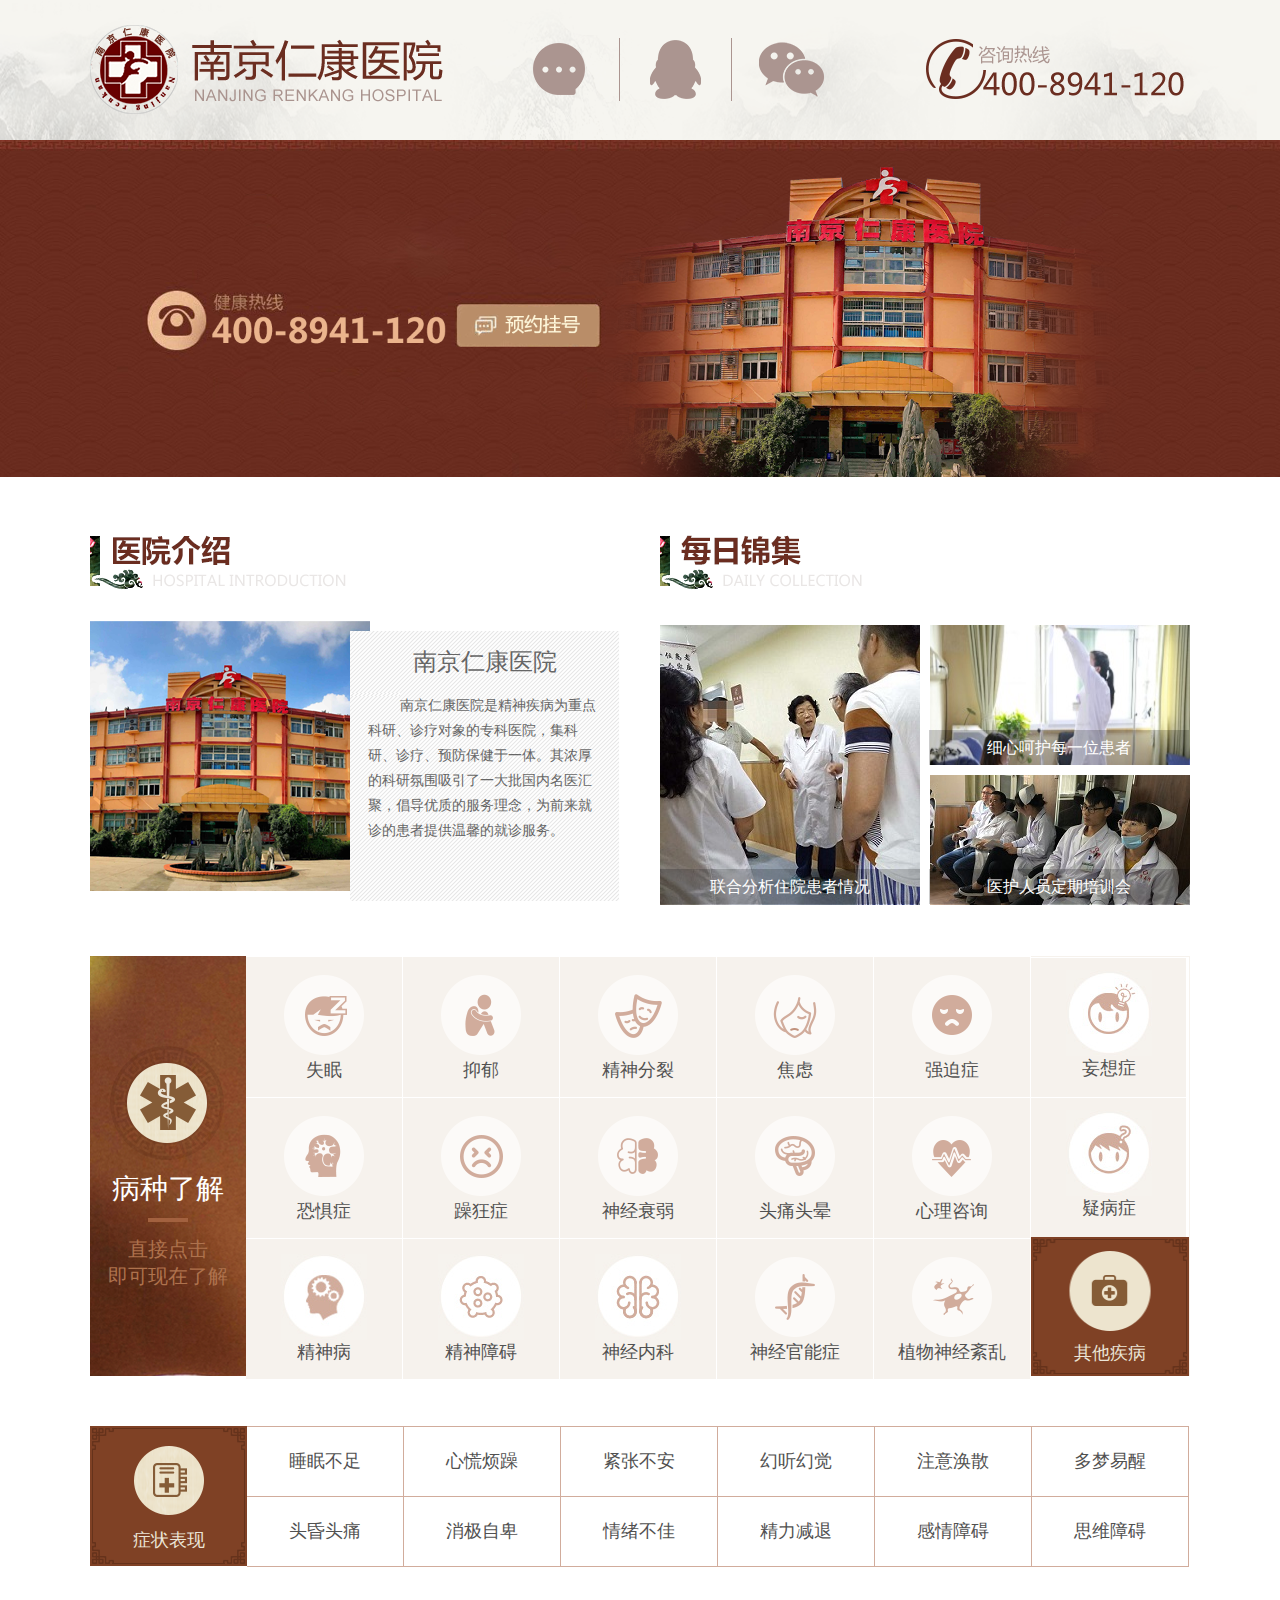
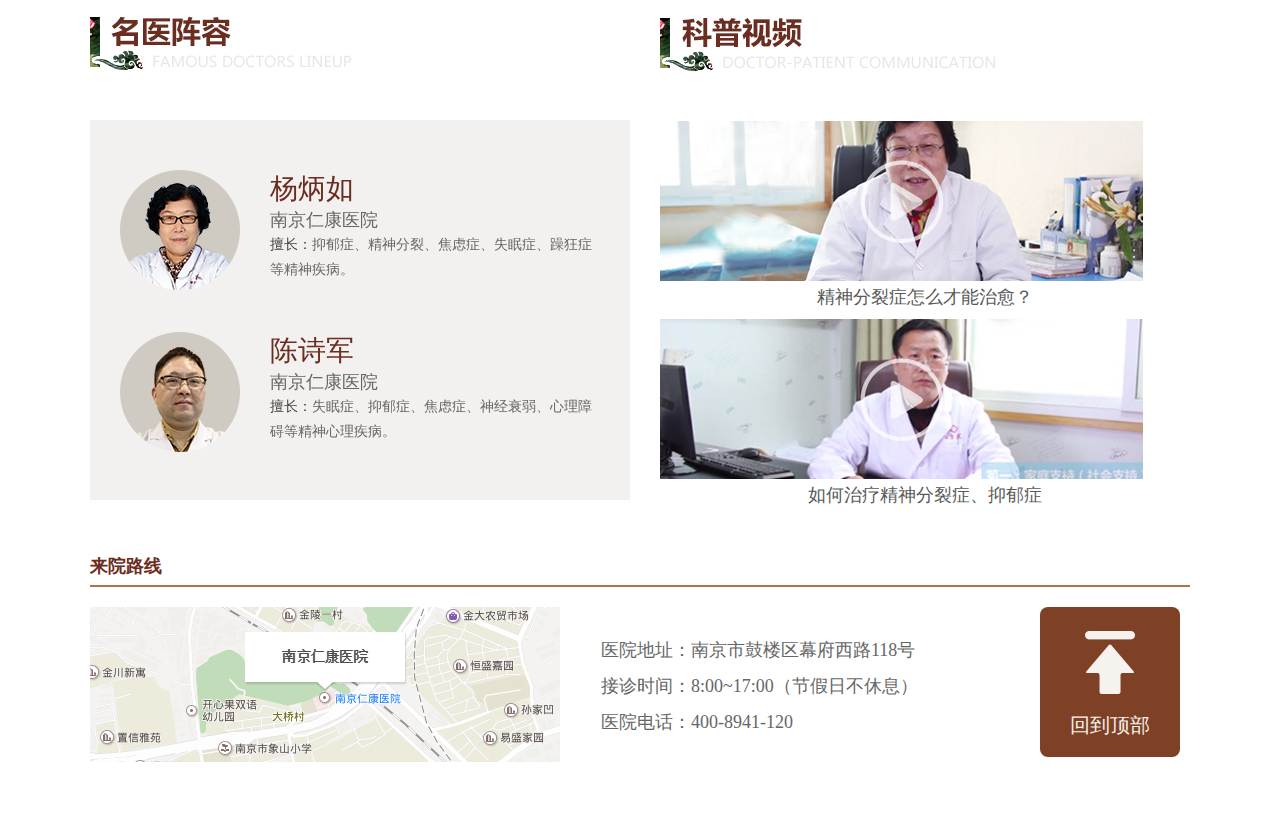
<file: index.html>
<!doctype html>
<html>
<head>
<meta charset="gb2312">
<title>�Ͼ��ʿ�ҽԺ</title>
<link type="text/css" rel="stylesheet" href="/css/base.css" />
<link type="text/css" rel="stylesheet" href="/css/index.css" />
<script type="text/javascript" src="/js/jquery-1.9.1.min.js"></script>
<script type="text/javascript" src="/js/jquery.SuperSlide.2.1.1.js"></script>
<script src="/js/videoclick.js"></script>

<link rel="stylesheet" href="/css/swiper.min.css">
<script type="text/javascript" src="/js/swiper.min.js"></script>

</head>

<body>

<div class="pto_width">
	<div class="pto">
		<div class="l_pto">
			<img src="/images/l1.png" alt="" class="img1">
			<img src="/images/l2.png" alt="" class="img2" onclick="onClickSWT('');return false;">
			<img src="/images/l3.png" alt="" class="img3">
			<!--<a href="/tel"><img onclick="noteShow()" target="_self" title="������ͨ��" class="img3" src="/images/l3.png" width="265" height="89" alt=""></a>-->
		</div>
	</div>
</div>


<div class="r_banner"> 
<a href="javascript:void(0)" onclick="onClickSWT('sy-banner-zxzx');return false;">
	<img src="/images/banner.png"/></a>

<!--<a href="/tel" onclick="noteShow()"></a>
<a href="javascript:void(0)" onclick="onClickSWT('symyt-yn-yyzj');return false;"></a>-->

</div>



<div class="content">
	<div class="t_con">
		<div class="t_con_left">
		    <img src="/images/title_01.png" width="258" height="60"/>
		  
		  <img src="/images/hospital.png" width="280" height="270"/>
			<div>
			<h2>�Ͼ��ʿ�ҽԺ</h2>
			<div class="b_line"></div>
			<p>�Ͼ��ʿ�ҽԺ�Ǿ��񼲲�Ϊ�ص���С����ƶ����ר��ҽԺ�������С����ơ�Ԥ��������һ�塣��Ũ��Ŀ��з�Χ������һ����������ҽ��ۣ��������ʵķ������Ϊǰ������Ļ����ṩ��ܰ�ľ������</p></div>
		</div>
		<div class="t_con_right">
		  <img src="/images/title_02.png" width="204" height="60" class="bt"/>
	      <div id="slideBox" class="slideBox">
			<div class="bd">
				<div class="tempWrap">
					<ul>
						<li>
						   <div class="mrjjlb">
							 <img src="/images/lb_01.jpg" width="260" height="280" />
							 <p> ���Ϸ���סԺ�������</p>
							 <img src="/images/pic_022.jpg" width="260" height="140" />
							 <p>ϸ�ĺǻ�ÿһλ����</p>
							 <img src="/images/pic_033.jpg" width="260" height="130" />
							 <p>ҽ����Ա������ѵ��</p>
		                   </div>
						</li>
<!--
						<li class="clone" style="float: left; width: 450px;">
						   <div class="mrjjlb">
							 <img src="/images/lb_01.jpg" width="260" height="280" />
							 <p>�����׵� Ϊ����ϸ���</p>
							 <img src="/images/lb_02.jpg" width="260" height="140" />
							 <p> ��ͬ�����ƶ����Ʒ���</p>
							 <img src="/images/lb_03.jpg" width="260" height="130" />
							 <p>���������ڿ����߼�鱨��</p>
		                   </div>
						</li>
-->
						<li class="clone" style="float: left; width: 450px;">
						   <div class="mrjjlb">
							 <img src="/images/lb_04.jpg" width="260" height="280" />
							 <p> ���ϻ���������߲���</p>
							 <img src="/images/lb_05.jpg" width="260" height="140" />
							 <p>��ʿ�����Ը�������Һ</p>
							 <img src="/images/lb_06.jpg" width="260" height="130" />
							 <p>�������ڽ��ܼ��</p>
		                   </div>
						</li>
						
					</ul>
				</div>
			</div>
			<a class="prev" href="javascript:void(0)"></a>
			<a class="next" href="javascript:void(0)"></a>

		</div>
	      
<script>
			
	jQuery(".slideBox").slide({
		mainCell:".bd ul",
		effect:"leftLoop",
		autoPlay:true
	});		
			
			
</script>      
	    <!--  <div class="mrjjlb">
		    <img src="/images/pic_01.png" width="260" height="280" />
		    <p>�ʿ�רע���ƻָ����Ľ���</p>
		    <img src="/images/pic_02.png" width="260" height="140" />
		    <p>������Ѷ����տ���</p>
		    <img src="/images/pic_03.png" width="260" height="130" />
		    <p>1���Ƴָ̻�Ч�������ڴ�����</p>
		  </div>-->
		  
		</div>
	</div>
	<div class="z_con">
		<div class="z_con_left"> 
		  <img src="/images/bg_01.png" width="156" height="420"/>
		  <p>�����˽�</p>
		  <div class="s_line"></div>
		  <p>ֱ�ӵ��<br>���������˽�</p>
		</div>
		<div class="z_con_a">
		    <a href="javascript:void(0)" onclick="onClickSWT('sy-bzzx-sm');return false;">
		    <img src="/images/icon_01.png"/>ʧ��</a>
		    <a href="javascript:void(0)" onclick="onClickSWT('sy-bzzx-yy ');return false;">
		    <img src="/images/icon_02.png"/>����</a>
		    <a href="javascript:void(0)" onclick="onClickSWT('sy-bzzx-jsfl');return false;">
		    <img src="/images/icon_03.png"/>�������</a>
		    <a href="javascript:void(0)" onclick="onClickSWT('sy-bzzx-jl');return false;">
		    <img src="/images/icon_04.png"/>����</a>
		    <a href="javascript:void(0)" onclick="onClickSWT('sy-bzzx-qpz');return false;">
		    <img src="/images/icon_05.png"/>ǿ��֢</a>
		    <a href="javascript:void(0)" onclick="onClickSWT('sy-bzzx-kjz');return false;">
		    <img src="/images/icon_06.png"/>�־�֢</a>
		    <a href="javascript:void(0)" onclick="onClickSWT('sy-bzzx-zkz');return false;">
		    <img src="/images/icon_07.png"/>���֢</a>
		    <a href="javascript:void(0)" onclick="onClickSWT('sy-bzzx-sjsr');return false;">
		    <img src="/images/icon_08.png"/>��˥��</a>
		    <a href="javascript:void(0)" onclick="onClickSWT('sy-bzzx-ttty');return false;">
		    <img src="/images/icon_09.png"/>ͷʹͷ��</a>
		    <a href="javascript:void(0)" onclick="onClickSWT('sy-bzzx-ttty');return false;">
		    <img src="/images/icon_10.png"/>������ѯ</a>
		    <a href="javascript:void(0)" onclick="onClickSWT('sy-bzzx-ddz');return false;">
		    <img src="/images/icon_11.png"/>����</a>
		    <a href="javascript:void(0)" onclick="onClickSWT('sy-bzzx-cdz');return false;">
		    <img src="/images/icon_12.png"/>�����ϰ�</a>
		    <a href="javascript:void(0)" onclick="onClickSWT('sy-bzzx-zbz');return false;">
		    <img src="/images/icon_13.png"/>���ڿ�</a>
		    <a href="javascript:void(0)" onclick="onClickSWT('sy-bzzx-sjgnz');return false;">
		    <img src="/images/icon_14.png"/>�񾭹���֢</a>
		    <a href="javascript:void(0)" onclick="onClickSWT('sy-bzzx-zwsjwl');return false;">
		    <img src="/images/icon_15.png"/>ֲ��������</a>
		</div>
		<div class="z_con_right">
			<div  onclick="onClickSWT('');return false;">
		    <img src="/images/icon_16.jpg"/>����֢</div>
		    <div  onclick="onClickSWT('');return false;">
		    <img src="/images/icon_17.jpg"/>�ɲ�֢</div>
			<a href="javascript:void(0)" onclick="onClickSWT('sy-bzzx-qtjb');return false;">
				<img src="/images/bg_03.png" width="158" height="139"/></a>
			<p>��������</p>
		</div>
	</div>
	<div class="d_con">
		<div class="d_con_left"> 
			<img src="/images/bg_02.png" width="157" height="140"/>
			<p>֢״����</p>
		</div>
		<div class="d_con_right">
			<a href="javascript:void(0)" onclick="onClickSWT('sy-zzzx-smbz');return false;">˯�߲���</a>
			<a href="javascript:void(0)" onclick="onClickSWT('sy-zzzx-xhfz');return false;">�Ļŷ���</a>
			<a href="javascript:void(0)" onclick="onClickSWT('sy-zzzx-jzba');return false;">���Ų���</a>
			<a href="javascript:void(0)" onclick="onClickSWT('sy-zzzx-hthj');return false;">�����þ�</a>
			<a href="javascript:void(0)" onclick="onClickSWT('sy-zzzx-zyhs');return false;">ע���ɢ</a>
			<a href="javascript:void(0)" onclick="onClickSWT('sy-zzzx-dmyx');return false;">��������</a>
			<a href="javascript:void(0)" onclick="onClickSWT('sy-zzzx-thtt');return false;">ͷ��ͷʹ</a>
			<a href="javascript:void(0)" onclick="onClickSWT('sy-zzzx-xjzb');return false;">�����Ա�</a>
			<a href="javascript:void(0)" onclick="onClickSWT('sy-zzzx-qxbj');return false;">��������</a>
			<a href="javascript:void(0)" onclick="onClickSWT('sy-zzzx-jljt');return false;">��������</a>
			<a href="javascript:void(0)" onclick="onClickSWT('sy-zzzx-gqza');return false;">�����ϰ�</a>
			<a href="javascript:void(0)" onclick="onClickSWT('sy-zzzx-swza');return false;">˼ά�ϰ�</a>
		</div>
	</div>
	
	<!----------------------��ҽ����-------------------------->
	<div class="fdoctor">
	    <img src="/images/title_03.png" width="263" height="55"/>
	    
	    <!--<div class="slideTxtBox">
			<div class="hd new">
				<ul>
					<li class="norma1">
					  <p id="ybr">�����</p>
					</li>
					<li class="norma2">
					  <p id="hrl">�����</p>
					</li>
					<li class="norma3">
					  <p id="bsx">����</p>
					</li>
					<li class="norma4">
					  <p id="lq">�� ƽ</p>
					</li>
					<li class="norma5">
					  <p id="ljr">������</p>
					</li>
					<li class="norma6">
					  <p id="fxd">��Ф��</p>
					  </li>
					<li class="norma7">
					  <p id="wjx">����ϼ</p></li>
					<li class="norma8">
					  <p id="hch">Ҧ����</p>
					</li>
				</ul>
			</div>
			<div class="bd bd1">
				<ul>
					<li>
					  <div class="texta">
					    <img src="/images/ybrb.png" width="530" height="500"/>
					    <p><span>�����</span>/����</p>
					    <p>50�����ƾ���</p>
					    <p>ԭ������̳ҽԺ����</p>
					    <p>�ó���ʧ�ߡ�����֢��������ѡ�����֢��ǿ��֢�����֢�������ϰ����Ƶȡ�</p>
					    <a href="javascript:void(0)" onclick="onClickSWT('sy-myzr-ybr-zxzx ');return false;">������ѯ</a>
					    <a href="javascript:void(0)" onclick="onClickSWT('sy-myzr-ybr-ljqy');return false;">������Լ</a>
					  </div>
					 </li>
				</ul>
				<ul>
					<li>
				      <div class="texta">
					    <img src="/images/hrlb.png" width="530" height="500"/>
					    <p><span>����� </span>/����</p>
					    <p>30�꾭��</p>
					    <p>��������ҽԺ����</p>
					    <p>�ó���˯���ϰ�������֢��������ѡ�����֢�ȡ�</p>
					    <a href="javascript:void(0)" onclick="onClickSWT('sy-myzr-hrl-zxzx ');return false;">������ѯ</a>
					    <a href="javascript:void(0)" onclick="onClickSWT('sy-myzr-hrl-ljqy');return false;">������Լ</a>
					  </div>
					</li>
				</ul>
				<ul>
					<li>
				        <div class="texta">
					    <img src="/images/bsxb.png" width="530" height="500"/>
					    <p><span>����</span>/����</p>
					    <p>30�꾭��</p>
					    <p>����ҽ�ơ����� </p>
					    <p>�ó���ʧ�ߡ�����֢��������ѵȸ��־������Ѽ�����</p>
					    <a href="javascript:void(0)" onclick="onClickSWT('sy-myzr-bsx-zxzx ');return false;">������ѯ</a>
					    <a href="javascript:void(0)" onclick="onClickSWT('sy-myzr-bsx-ljqy');return false;">������Լ</a>
					  </div>
					</li>
				</ul>
				<ul>
					<li>
					  <div class="texta">
					    <img src="/images/lqb.png" width="530" height="500"/>
					    <p><span>��ƽ</span>/����</p>
					    <p>30�꾭��</p>
					    <p>��������ҽԺ</p>
					    <p>�ó������񼲲�ҩ���������븴�������񼲲������о� </p>
					    <a href="javascript:void(0)" onclick="onClickSWT('sy-myzr-lq-zxzx ');return false;">������ѯ</a>
					    <a href="javascript:void(0)" onclick="onClickSWT('sy-myzr-lq-ljqy');return false;">������Լ</a>
					  </div>
					</li>
				</ul>
					<ul>
					<li>
					  <div class="texta">
					    <img src="/images/ljrb.png" width="530" height="500"/>
					    <p><span>������</span>/����</p>
					    <p>30�꾭��</p>
					    <p>������Ժ</p>
					    <p>�ó������������ǡ�������ѡ�������ʽ�ϰ������񼲲��ϲ����弲���ȼ�������Ϻ����ơ�</p>
					    <a href="javascript:void(0)" onclick="onClickSWT('sy-myzr-ljr-zxzx ');return false;">������ѯ</a>
					    <a href="javascript:void(0)" onclick="onClickSWT('sy-myzr-ljr-ljqy');return false;">������Լ</a>
					  </div>
					</li>
				</ul>
				<ul>
					<li>
					  <div class="texta">
					    <img src="/images/fxdb.png" width="530" height="500"/>
					    <p><span>��Ф��</span>/Ժ��</p>
					    <p>30�꾭��</p>
					    <p>������Ժ��Ժ��</p>
					    <p>�ó���ʧ�ߡ�����֢��ǿ��֢��ͷʹ����˥�����Ƶȡ�</p>
					    <a href="javascript:void(0)" onclick="onClickSWT('sy-myzr-fxd-zxzx ');return false;">������ѯ</a>
					    <a href="javascript:void(0)" onclick="onClickSWT('sy-myzr-fxd-ljqy');return false;">������Լ</a>
					  </div>
					</li>
				</ul>
				<ul>
					<li>
					  <div class="texta">
					    <img src="/images/wjxb.png" width="530" height="500"/>
					    <p><span>����ϼ</span>/����</p>
					    <p>30�꾭��</p>
					    <p>������Ժ����</p>
					    <p>�ó���ʧ�ߡ������ϰ���������ѡ�������֢���Ƶȡ�</p>
					    <a href="javascript:void(0)" onclick="onClickSWT('sy-myzr-wjx-zxzx ');return false;">������ѯ</a>
					    <a href="javascript:void(0)" onclick="onClickSWT('sy-myzr-wjx-ljqy');return false;">������Լ</a>
					  </div>
					</li>
				</ul>
				<ul>
					<li>
					   <div class="texta">
					    <img src="/images/hchb.png" width="530" height="500"/>
					    <p><span>Ҧ����</span>/����</p>
					    <p>20�꾭��ҽ��</p>
					    <p>���������۾��������</p>
					    <p>�ó���˯���ϰ�������֢��������ѡ�����֢�Ⱦ��񼲲����Լ�������ѯ���������ơ�</p>
					    <a href="javascript:void(0)" onclick="onClickSWT('sy-myzr-hch-zxzx ');return false;">������ѯ</a>
					    <a href="javascript:void(0)" onclick="onClickSWT('sy-myzr-hch-ljqy');return false;">������Լ</a>
					  </div>
					</li>
				</ul>
			</div>
		</div>-->
	<style>	
		.dian1{width:480px;height: 330px;background: #f2f1ef;padding:50px 30px 0 30px;margin-top: 45px }			
		.dian_zj img{float: left;width: 120px;margin-right:30px;}
		.dian_zj p:nth-child(1){color: #666666;font-size:20px}
		.dian_zj p:nth-child(1) span{color: #6b2d20;font-size:28px}
		.dian_zj p:nth-child(2){color: #666666;font-size:18px}
		.dian_zj p:nth-child(3){color: #666666;font-size:14px;line-height: 25px;}
		.dian_zj p:nth-child(3) span{color: #424242;}
		.zj2{margin-top: 50px;}
	</style>
		<div class="dian1">
			<div class="swiper-container dian">
				<div class="swiper-wrapper ">
					<div class="swiper-slide">
						<ul>
							<li class="dian_zj">
								<img src="/images/tou1.png" alt="">
								<div>
									<p><span>�����</span></p>
									<p>�Ͼ��ʿ�ҽԺ</p>
									<p><span>�ó���</span>����֢��������ѡ�����֢��ʧ��֢�����֢�Ⱦ��񼲲���</p>
								</div>
							</li>
							<li class="dian_zj zj2">
								<img src="/images/tou2.png" alt="">
								<div>
									<p><span>��ʫ��</span></p>
									<p>�Ͼ��ʿ�ҽԺ</p>
									<p><span>�ó���</span>ʧ��֢������֢������֢����˥���������ϰ��Ⱦ�������������</p>
								</div>
							</li>
						</ul>
					</div>
					<div class="swiper-slide ">
						<ul>
							<li class="dian_zj">
								<img src="/images/tou3.png" alt="">
								<div>
									<p><span>������</span></p>
									<p>�Ͼ��ʿ�ҽԺ</p>
									<p><span>�ó���</span>������ѡ�ʧ��֢������֢���־�֢�������ϰ��ȼ�����</p>
								</div>
							</li>
							<li class="dian_zj zj2">
								<img src="/images/tou4.png" alt="">
								<div>
									<p><span>����</span></p>
									<p>�Ͼ��ʿ�ҽԺ</p>
									<p><span>�ó���</span>���������������ӹ�ϵ��ְ��ѹ����������С������ϰ����������⡣</p>
								</div>
							</li>
						</ul>
					</div>
				
				</div>
			</div>
		</div>
  <script>
	var swiper = new Swiper('.swiper-container', {
		loop:true,
		autoplay : {delay:3500},
	});
</script>
    
	   
<script>
	jQuery(".slideTxtBox").slide({autoPlay:true,trigger:"click"});
</script>
 </div> 
	

<!-----------------------------ҽ������------------------------------------->
   <div class="communicate">
   	 <img src="/images/title_05.png" width="336" height="55"/>
   	  <div class="sp">
<!--	 	<div class="videobox"><img src="/images/sp1.jpg" alt="" vsrc="/sp/1.mp4"></div><p>����֢���ļ�ҽԺ���κã�</p>-->
		<div class="videobox"><img src="/images/sp2.jpg" alt="" vsrc="/sp/2.mp4"></div><p>�������֢��ô����������</p>
<!--		<div class="videobox"><img src="/images/sp3.jpg" alt="" vsrc="/sp/3.mp4"></div><p>�����ϰ���Σ������Щ��</p>-->
		<div class="videobox"><img src="/images/sp4.jpg" alt="" vsrc="/sp/4.mp4"></div><p>������ƾ������֢������֢</p>
	 </div>
   	 <!---------------------���ֹ���------------------------>
	<!-- <div class="txtMarquee-top">
	   <div class="hd2">
	     <a class="next"></a>
		 <a class="prev"></a>
	   </div>
	   <div class="bd2">
	     <div class="tempWrap">
	       <ul class="infoList">
		     <li class="clone">
				<div style="margin-left:48px;">
				   <img src="/images/dg_01.png" width="70" height="70" style="margin-bottom: -39px;
				   margin-left: -36.5px;"/>
				   <span style="font-size: 18px;color: #515151;">��**</span>
				   <div class="p1"><p>���Ų���������̾�����������٣������죬�Һܵ��ģ��Ѿ���������һ��ʱ���ˣ�ϣ�����Ծ���ã�ҽԺ���κ��ҵĲ���</p></div>
				</div>
               <div style="margin-left: 154px;position: relative;z-index: 99">
               <span style="font-size: 18px;color: #515151;position: absolute;left: 235px;">��ҽ��</span>
	           <img src="/images/dg_02.png" width="70" height="70" style="margin-bottom: -42px;margin-left: 293px;"/>
	           <div class="p2"><p>���ã�������ȫ�κõģ�ͨ����������Ӧ�û����˽���֢���ᵼ�³���ͷ�Ρ��ļ¡��Ѽ��о����ȣ�������Σ�����󣬽��龡����п�ѧ���ơ�</p></div></div>
		     </li>
			 <li>
               <div style="margin-left:48px;">
	           <img src="/images/dg_03.png" width="70" height="70" style="margin-bottom: -39px;margin-left: -36.5px;"/>
	           <span style="font-size: 18px;color: #515151;">��**</span>
				 <div class="p1"><p>������53���ˣ����ʧ���ر����أ��԰���ҩ����ʲô���ˣ�˯���ã����Σ�����Ȧ�ر����أ����Ҹо����۵����ӣ������������</p></div>
			   </div>
               <div style="margin-left: 154px;position: relative;z-index: 99">
                <span style="font-size: 18px;color: #515151;position: absolute;left: 235px;">��ҽ��</span>
	            <img src="/images/dg_02.png" width="70" height="70" style="margin-bottom: -42px;margin-left: 293px;"/>
	           <div class="p2"><p>���ã�ʧ���ǿ��������ģ�����ʧ�߻�ʹ��˥�Ϲ��죬����ƣ���ȣ������������������ð���ҩ��Ӧ��Ժ���п�ѧ�����ƣ�ף���տ�����</p></div></div>
		     </li>	
		      <li>
               <div style="margin-left:48px;">
	           <img src="/images/dg_04.png" width="70" height="70" style="margin-bottom: -39px;margin-left: -36.5px;"/>
	           <span style="font-size: 18px;color: #515151;">��**</span>
				  <div class="p1"><p>��������л������󣬸о��������Ҷ���˵�����о����˽��ҵ�������Χ��ȴ˵û���ң���������ô�ˣ��Ǿ���������</p></div>
				</div>
                <div style="margin-left: 154px;position: relative;z-index: 99">
                <span style="font-size: 18px;color: #515151;position: absolute;left: 235px;">��ҽ��</span>
	            <img src="/images/dg_02.png" width="70" height="70" style="margin-bottom: -42px;margin-left: 293px;"/>
	           <div class="p2"><p>���ã������þ��Ǿ�����ѵ���Ҫ֢״����������������֪�������ڣ�����΢������ѵ����ף�Ϊ�˱�����������Σ�������龡��������ơ�</p></div></div>
		     </li>	
		      <li>
               <div style="margin-left:48px;">
	           <img src="/images/dg_05.png" width="70" height="70" style="margin-bottom: -39px;margin-left: -36.5px;"/>
	           <span style="font-size: 18px;color: #515151;">��**</span>
				  <div class="p1"><p>�о��Լ�����������߰��㣬ÿ��ͷ��ͷ�Σ��������붯��������һƬ�ǽ壬�����ǳ���⣬ �о�������û��˼��������ô�ˣ�</p></div>
				</div>
                <div style="margin-left: 154px;position: relative;z-index: 99">
                <span style="font-size: 18px;color: #515151;position: absolute;left: 235px;">��ҽ��</span>
	            <img src="/images/dg_02.png" width="70" height="70" style="margin-bottom: -42px;margin-left: 293px;"/>
	           <div class="p2"><p>���ã��������䡢&ldquo;�ǡ����������䡢��&rdquo;������֢�ı��֣������������������ж�����֢��Ӧ�þ��쵽����ҽԺ����ѧ��ȷ���ȫ�����ơ�</p></div></div>
		     </li>	
		      <li>
               <div style="margin-left:48px;">
	           <img src="/images/dg_06.png" width="70" height="70" style="margin-bottom: -39px;margin-left: -36.5px;"/>
	           <span style="font-size: 18px;color: #515151;">��**</span>
				  <div class="p1"><p>���ۣ��Դ��Σ�ͷʹ�����Ų�����ҹ��˯���ž������ѣ�����������˯���ܷ��꣬�ϰ�ʱ���о�����ƣ����θ�ڲ��óԷ�ûθ�ڣ���������</p></div>
				</div>
                <div style="margin-left: 154px;position: relative;z-index: 99">
                <span style="font-size: 18px;color: #515151;position: absolute;left: 235px;">��ҽ��</span>
	            <img src="/images/dg_02.png" width="70" height="70" style="margin-bottom: -42px;margin-left: 293px;"/>
	           <div class="p2"><p>���ã�ͷʹ��ʧ�߶��Σ����Ų������ǽ��ǵı��֣�����֢�����ھ��񼲲���һ�֣�������Ľ����͹��������������Ӱ�죬���龡�����Ρ�</p></div></div>
		     </li>	
		
		   </ul>
		</div>
		</div>
	</div>-->
<script>
	jQuery(".txtMarquee-top").slide({
		mainCell:".bd2 ul",
		autoPlay:true,
		effect:"topMarquee",
		vis:5,
		interTime:50,
	});
</script>	
 </div>
 
<!------------------------------�ײ��л�----------------------------------->
<div class="footchange">
	<div class="slideTxtBox2">
			<div class="hd hd3">
				<ul><li class="on">��Ժ·��</li></ul>
			</div>
			<div style="float: left;width: 1100px;height: 2px;background-color: #ae724d;margin-bottom: 20px;
			margin-top: 10px;"></div>
			<div class="bd bd3">
				<ul style="display: block;">
					<li><img src="/images/map.png" width="470" height="155"/></li>
					<li><p style="width: 330px;height: 100px;line-height: 36px;padding: 15px;font-size: 18px;
					margin-top: 10px;">ҽԺ��ַ���Ͼ��й�¥��Ļ����·118�Ž���ʱ�䣺8:00~17:00���ڼ��ղ���Ϣ��ҽԺ�绰��400-8941-120</p></li>
					<li style="margin-left: 68px;"><a href="#"><div style="width: 140px;height: 150px;
				    background-color: #7f4125;border-radius: 8px;display: table-cell;vertical-align: middle;
				    text-align: center;"><img src="/images/icon.png" width="54" height="72" style="margin-bottom: 20px;"/><p style="font-size: 20px; color: #f6f2ed; margin-top: -10px;">�ص�����</p></div></a></li>
				</ul>
				
			</div>
		</div>
<script>
	jQuery(".slideTxtBox2").slide({trigger:"click"});
</script>
</div>

<div style="width: 1100px;height: 50px;"></div>
</div>

<!--<script language="javascript" src="/swt/swtnew.js"></script>-->
<script type="text/javascript" src="https://vip3-kf9.kuaishang.cn/bs/ks.j?cI=183673&fI=63304" charset="utf-8"></script>
</body>
</html>
</file>
<file: css/base.css>
@charset "gb2312";
/* CSS Document */
body,dl,dt,dd,ul,ol,li,h1,h2,h3,h4,h5,h6,pre,form,fieldset,input,textarea,p,blockquote,th,td,li { font-family: "΢���ź�";margin:0; padding:0;}
table { border-collapse:collapse;border-spacing:0px;font-family: "΢���ź�"}
fieldset,img { border:0;}
address,caption,cite,code,dfn,em,strong,th,var { font-style:normal; font-weight:normal;}
ol,ul { list-style:none;}
caption,th { text-align:left;}
h1,h2,h3,h4,h5,h6 {font-size:100%;font-weight:normal;}
q:before,q:after { content:'';}
abbr,acronym { border:0;}
/*global===============================global*/
html{ -webkit-text-size-adjust:none;}
body{ font:12px/1.5; background:white; position:relative;overflow-x:scroll;color:#666666; width:100%; margin:auto;}
a{ cursor:pointer;font-family: "΢���ź�";text-decoration: none}
a:link,a:visited{ text-decoration:none;border:0;}
</file>
<file: css/index.css>
@charset "gb2312";
/* CSS Document */
.xin_swt_right {
	z-index: 111;
}
.xin_swt_right>.xin_swt_right01>.xin_swt_right03 >.tempWrap {
	height: 200px !important;
}
.xin_swt_right>.xin_swt_right01>.xin_swt_right03 >.tempWrap ul li{
	height: 97px !important;
}

.pto_width{	
	width:100%;
	height: 140px;
}
.pto{
	background: url(/images/logo.png);
	background-size: 100% 100%;
	background-repeat:no-repeat;
	-moz-background-size:100% 100%;
	height: 140px;
}

.l_pto{
	overflow: hidden;
    width: 1100px;
    margin: auto;
    padding-top: 25px;
}
.img1{
	float: left;
}
.img2{
	float: left;
	margin-left: 90px;
}
.img3{
	float: right;
	cursor: pointer;
}
.r_banner {
	width: 100%;
    height: auto;
    display: inline-flex;
	
}
.r_banner img{
	width: 100%;
	height: 100%;
}
.r_banner a:nth-child(2){
	z-index: 99;
	display: block;
    width: 240px;
    height: 80px;
    cursor: pointer;
    margin-left: -1182px;
    margin-top: 236px;
}
.r_banner a:nth-child(3){
	z-index: 99;
	display: block;
    width: 140px;
    height: 50px;
    cursor: pointer;
    margin-top: 252px;
    margin-left: 28px;
}
.content {
	width: 1100px;
	margin: 0 auto;
}
.t_con {
	width: 1100px;
	height: 405px;
	margin-top: 20px;
}
.t_con_left {
	float: left;
	width: 530px;
	height: 405px;
	margin-right: 40px;
}
.t_con_left img{
	float: left;
}
.t_con_left img:first-child {
	margin: 30px 0;
}
.t_con_left div {
	width: 270px;
	height: 270px;
	float: left;
	margin-left: -20px;
    margin-top: 10px;
	background-image: url(/images/bg.png);
}
.t_con_left div h2 {
	margin: 15px 0;
	text-align: center;
	font-size: 24px;
}
.t_con_left div .b_line {
	margin: 0 auto;
	width: 50px;
	height: 3px;
	background-color: #d8d8d8;
}
.t_con_left div p {
	font-size: 14px;
	padding: 0 18px;
    line-height: 25px;
}
.t_con_right {
	float: left;
	width: 530px;
	height: 405px;
}
.t_con_right .bt {
	margin: 30px 0;
}
.t_con_right div img {
	float: left;
}
.mrjjlb img:nth-child(1){
	margin-right: 10px;
}
.mrjjlb img:nth-child(5) {
	margin-top: 10px;
}
.mrjjlb {
	overflow: hidden;
	position: relative;
}

.mrjjlb p{
    position: absolute;
    width: 260px;
    height: 35px;
    background-color: rgba(0,0,0,0.2);
    color: #fff;
    z-index: 99;
    line-height: 35px;
    text-align: center;
}
.mrjjlb p:nth-child(2){
    top: 244px;
}
.mrjjlb p:nth-child(4){
    top: 105px;
	left: 269px;
}
.mrjjlb p:nth-child(6){
    top: 244px;
	left: 269px;
}
/*.slideBox .prev{
    position: absolute;
    left: 52%;
    top: 28%;
    margin-top: -25px;
    display: block;
    width: 32px;
    height: 40px;
    background: url(/images/slider-arrow.png) -110px 5px no-repeat;
    filter: alpha(opacity=50);
    opacity: 0.5;
	z-index: 111;
}
*/




.z_con {
	margin-top: 50px;
	width: 1100px;
	height: 420px;
}
.z_con_left {
	float: left;
	width: 156px;
	height: 420px;	
}
.z_con_left p:nth-child(2) {
	margin-top: -210px;
    text-align: center;
    color: white;
    font-size: 28px;
	
}
.z_con_left >.s_line {
	display: inline-block;
	margin-left: 58px;
	width: 40px;
	height: 4px;
	background:#a2613f;
}
.z_con_left p:last-child {
	text-align: center;
    font-size: 20px;
    color: #ae724d;
	margin-top: 10px;
}
.z_con_a {
	float: left;
	width: 785px;
	height: 420px;
	margin: 0 auto;
}
.z_con_a a {
	float: left;
	display: block;
	background-color: #f6f2ed;
	width: 156px;
	height: 140px;
	border: 1px #fff solid;
	border-left: none;
    border-bottom: none;
	text-decoration: none;
	color: #515151;
	font-size: 18px;
	text-align: center;
	    
}
.z_con_a a img {
	width: 86px;
    margin: 0 auto;
    display: block;
    margin-top: 15px;
}
.z_con_right {
	overflow: hidden;
	float: left;
	width: 158px;
	height: 419px;
	border: 1px  #f6f2ed solid;
	border-left: none;
	border-bottom: none;
}
.z_con_right div{
	background-color: #f6f2ed;
	width: 156px;
	height: 140px;
	border: 1px #fff solid;
	border-left: none;
    border-bottom: none;
	text-decoration: none;
	color: #515151;
	font-size: 18px;
	text-align: center;
	padding-top: 12px;
	box-sizing: border-box;
}
.z_con_right img {
	 margin: 0 auto;
    display: block;
}

.z_con_right p {
	font-size: 18px;
	color: #ebe5d7;
	margin-top: -35px;
	text-align: center;
}
.d_con {
	margin-top: 50px;
	width: 1110px;
	height: 140px;
}
.d_con_left {
	float: left;
	height: 140px;
}
.d_con_left p {
	width: 157px;
	font-size: 18px;
    color: #ebe5d7;
    margin-top: -42px;
    text-align: center;
}

.d_con_right {
	float: left;
	width: 943px;
}
.d_con_right  a {
	text-decoration: none;
	float: left;
	display: block;
	width: 156px;
	height: 69px;
	border:1px #d1ac9c solid;
    border-left: none;
	text-align: center;
    line-height: 69px;
	font-size: 18px;
	color: #515151;
}  
.d_con_right a:nth-child(1),a:nth-child(2),a:nth-child(3),a:nth-child(4),a:nth-child(5),a:nth-child(6){
	border-bottom: none;
}
.fdoctor {
	float: left;
	width: 530px;
	margin-top: 49px;
	margin-right: 40px;
}
.slideTxtBox {
	margin-top: 49px;
}


.new {
	width: 530px;
	height: 282px;
}
.new ul {
	position: relative;
	width: 530px;
	height: 282px;
	padding: 0;
	margin: 0;
}
.new ul li {
	float: left;
	margin-right: 10px;
	padding: 0;
	width: 125px;
	height: 131px;
}
.new ul li:nth-child(4),ul li:nth-child(8) {
	margin-right: 0;
}
.new ul li:nth-child(1),ul li:nth-child(2),ul li:nth-child(3),ul li:nth-child(4) {
	margin-bottom: 10px;
}
.new p#ybr {
    position: absolute;
    top: 107px;
    z-index: 111;
    color: white;
    left: 35px;
}
.new p#hrl {
    position: absolute;
    top: 107px;
    z-index:99;
    color: white;
    left: 178px;
}
.new p#bsx {
    position: absolute;
    top: 107px;
    z-index:99;
    color: white;
    left: 310px;
}
.new p#lq {
    position: absolute;
    top: 107px;
    z-index:99;
    color: white;
    left: 450px;
}
.new p#ljr {
    position: absolute;
    top: 248px;
    z-index:99;
    color: white;
    left: 35px;
}
.new p#fxd {
    position: absolute;
    top: 248px;
    z-index:99;
    color: white;
    left: 178px;
}
.new p#wjx {
    position: absolute;
    top: 248px;
    z-index:99;
    color: white;
    left: 310px;
}
.new p#hch {
    position: absolute;
    top: 248px;
    z-index:99;
    color: white;
    left: 450px;
}

.new ul li.norma1 {
	background: url(/images/ybra.png);
}
.new ul li.norma1.on{
	background: url(/images/ybr.png);
	border:2px #d2cfc2 solid;
	height: 127px;
    width: 121px;
	 
}
.new ul li.norma2 {
	background: url(/images/hrla.png);
}
.new ul li.norma2.on {
	background: url(/images/hrl.png);
	border:2px #d2cfc2 solid;
	height: 127px;
    width: 121px;
}
.new ul li.norma3 {
	background: url(/images/bsxa.png);
}
.new ul li.norma3.on {
	background: url(/images/bsx.png);
	border:2px #d2cfc2 solid;
	height: 127px;
    width: 121px;
}
.new ul li.norma4 {
	background: url(/images/lqa.png);
}
.new ul li.norma4.on {
	background: url(/images/lq.png);
	border:2px #d2cfc2 solid;
	height: 127px;
    width: 121px;
}
.new ul li.norma5 {
	background: url(/images/ljra.png);
}
.new ul li.norma5.on {
	background: url(/images/ljr.png);
	border:2px #d2cfc2 solid;
	height: 127px;
    width: 121px;
}

.new ul li.norma6 {
	background: url(/images/fxda.png);
}
.new ul li.norma6.on {
	background: url(/images/fxd.png);
	border:2px #d2cfc2 solid;
	height: 127px;
    width: 121px;
}
.new ul li.norma7 {
	background: url(/images/wjxa.png);
}
.new ul li.norma7.on {
	background: url(/images/wjx.png);
	border:2px #d2cfc2 solid;
	height: 127px;
    width: 121px;
}
.new ul li.norma8 {
	background: url(/images/hcha.png);
}
.new ul li.norma8.on {
	background: url(/images/hch.png);
	border:2px #d2cfc2 solid;
	height: 127px;
    width: 121px;
}

.texta {
	width: 530px;height: 500px;
}
.texta p{
    font-size: 22px;
    color: #f6f5f0;
}
.texta p span {
	font-size:55px;
}
.texta p:nth-child(2){
	margin-top: -445px;
    margin-left: 270px;
	width: 240px;
    height: 70px;
    
}
.texta p:nth-child(3){
	margin-top: 35px;
    margin-left: 290px;
	color: #d1ac9c;
	width: 180px;
	height: 40px;
	line-height: 40px;
}
.texta p:nth-child(4){
	/*margin-top: 8px;*/
    margin-left: 290px;
	color: #d1ac9c;
	width: 230px;
	height: 40px;
	line-height: 40px;
}
.texta p:nth-child(5){
	font-size: 15px;
    width: 250px;
	height: 80px;
    margin-left: 260px;
    margin-top: 39px;
    line-height: 26px;
}
.texta a {
	display: inline-block;
	width: 140px;
    height: 45px;
    border-radius: 5px;
    background-color: #ff7e00;
    color: white;
    font-size: 20px;
    text-align: center;
    line-height: 45px;
}
.texta a:nth-child(6) {
    background-color: #ff7e00;
    margin-left: 220px;
    margin-top: 50px;
}
.texta a:nth-child(7) {
	margin-left: 5px;
    background-color: #cb171d;
}
  
.communicate {
	float: left;
	margin-top: 50px;
	margin-bottom: 50px;
	width: 530px;

    overflow: hidden;
}
.bd2 {
	margin-top: 50px;
	width: 530px;
	height: 802px;
}
.bd2 > .tempWrap ul li div.p1{
	width: 330px;
	height: 85px;
	background-color: #f6f2ed;
	border-radius: 12px;
	
}

.bd2 > .tempWrap ul li div.p1 p{
	margin-left: 40px;
    padding: 5px;
	line-height: 25px;
	font-size: 13px;
	color: #919191;

}
.bd2 > .tempWrap ul li div.p2{
	width: 330px;
	height: 85px;
	background-color: #ae724d;
	border-radius: 12px;
	line-height: 25px;
	font-size: 13px;
	color: #FFFFFF;
}
.bd2 > .tempWrap ul li div.p2 p{
	margin-right: 25px;
    padding: 5px;
    padding-left: 15px;

}
.tempWrap {
	width: 530px;

}
.infoList {
	width: 530px;
	height: 800px;
}

.footchange {
	width: 1100px;
	/*height: 200px;*/
	margin-top: 50px;
	overflow: hidden;
}
.hd3 ,.bd3 {
	float: left;
}
.hd3 ul li{
	float: left;
	height: 18px;
	border-right: 1px #a1a1a1 solid;
	line-height: 18px;
	font-size: 18px;
	padding: 0 20px;
}
.hd3 ul li:last-child{
	border-right: none;
}
.hd3 ul li:nth-child(1){
	padding-left: 0;
}
.bd3 ul li{
	float: left;
	margin-right: 26px;
}
.bd3 ul li:last-child{
	float: left;
	margin-right: 0;
}
.slideTxtBox2 div.hd3 li.on {
	font-weight: bold;
	color: #6b2d20;
	cursor:pointer;
}

.sp{margin-top: 45px;}
.sp img{width:483px;}
.sp p{text-align: center;color: #595959;font-size: 18px;}
.videobox{margin-top:10px;}
</file>
